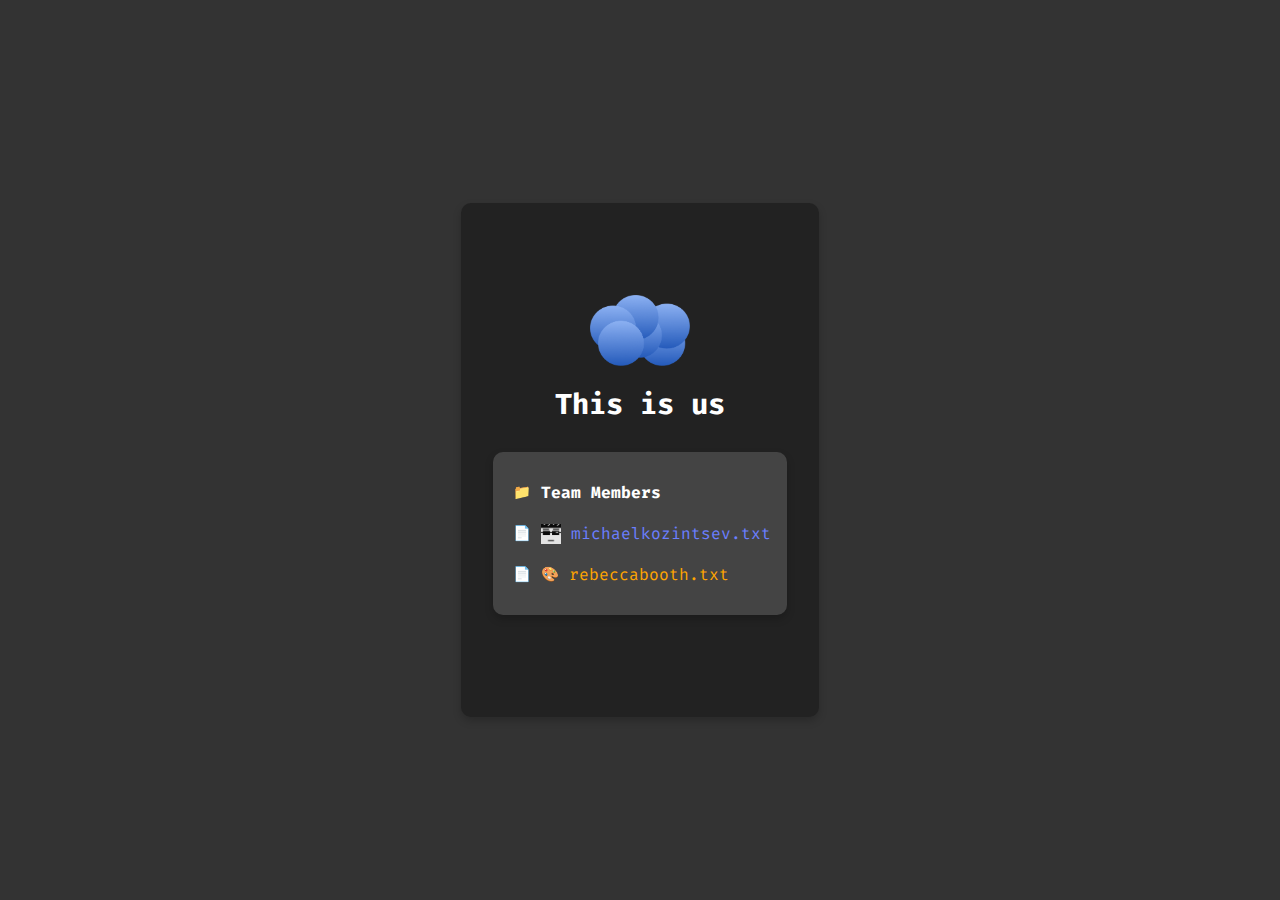
<file: index.html>
<!DOCTYPE html>
<html lang="en">
<head>
    <meta charset="UTF-8">
    <meta name="viewport" content="width=device-width, initial-scale=1.0">
    <title>digitalkern - Team</title>
    <link rel="stylesheet" href="assets/css/main.css">
    <link rel="icon" type="image/x-icon" href="assets/images/favicon.ico">
</head>
<body>
    <div class="team-container" style="justify-content: center; display: flex;">
        <img class="logo" src="assets/images/digitalkern-logo.png" alt="Datenkern Logo">
        <h1>This is us</h1>
        <div class="filesystem">
            <div class="folder">
                <span class="folder-icon">📁</span>
                <span class="folder-name">Team Members</span>
            </div>
            <div class="file">
                <span class="file-icon">📄</span>
                <img src="assets/images/yeet.png" alt="yeet" class="profile-icon">
                <a href="./team/michaelkozintsev.html" class="file-link" style="color: rgb(107, 127, 255);">
                    michaelkozintsev.txt
                </a>
            </div>
            <div class="file">
                <span class="file-icon">📄</span>
                <span class="file-icon">🎨</span>
                <a href="./team/rebeccabooth.html" class="file-link" style="color: orange;">
                    rebeccabooth.txt
                </a>
            </div>
        </div>
    </div>
</body>
</html>
</file>
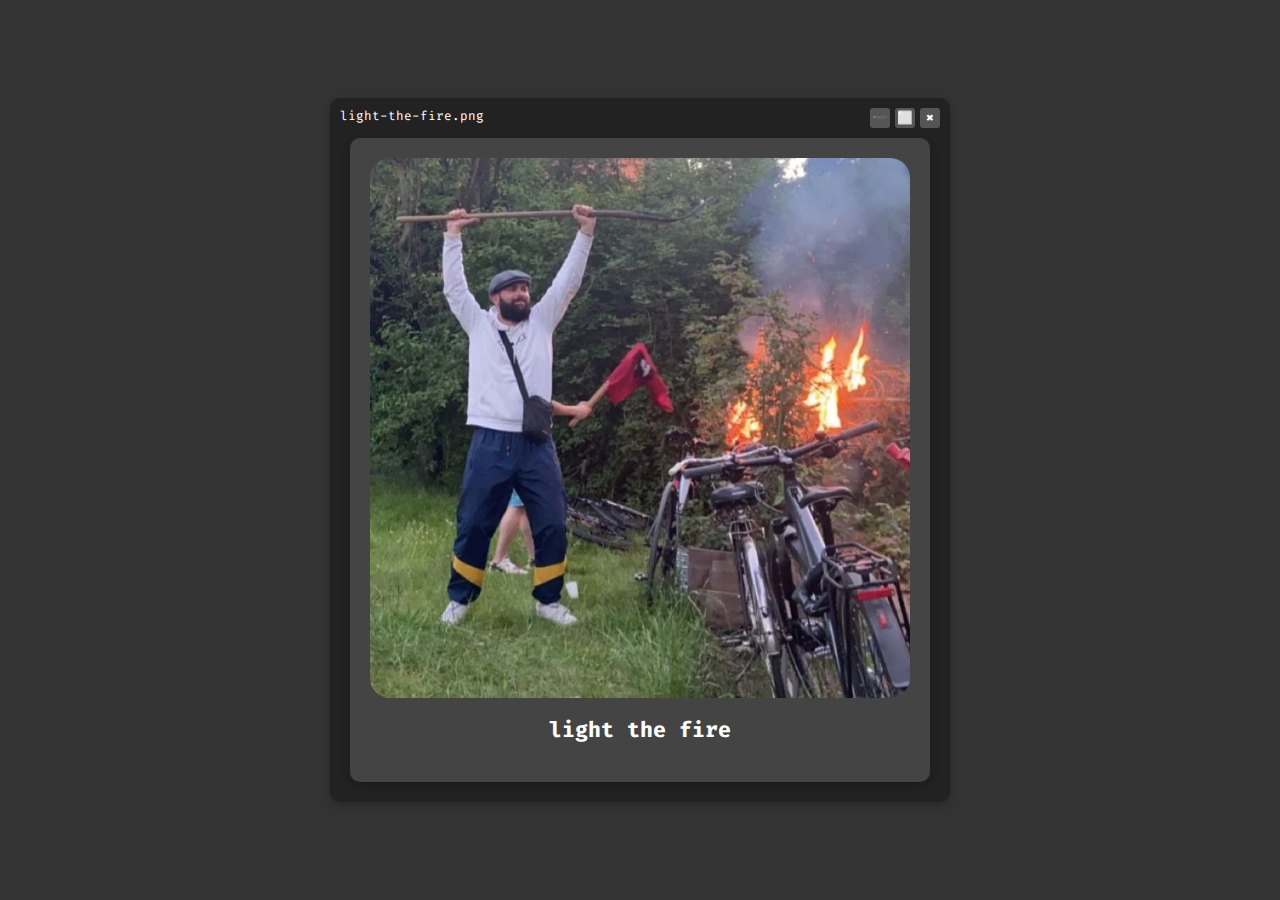
<file: eastereggs/fire-image.html>
<!DOCTYPE html>
<html lang="en">
<head>
    <meta charset="UTF-8">
    <meta name="viewport" content="width=device-width, initial-scale=1.0">
    <title>digitalkern - light the fire</title>
    <link rel="stylesheet" href="../assets/css/main.css">
    <link rel="icon" type="image/x-icon" href="../assets/images/favicon.ico">
    <script src="../assets/js/easterminimize.js" defer></script>
</head>
<body>
    <div class="container" >
        <div class="window-controls" style="margin-bottom: 10px;">
            <span class="window-label">light-the-fire.png</span>
            <a class="window-button minimize" href="javascript:minimizeContainer()">➖</a>
            <a class="window-button maximize" href="../team/michaelkozintsev.html">⬜</a>
            <a class="window-button close" href="../games/snake-game.html">✖</a>
        </div>
        <div class="profile-card">
            <img class="picture" src="../assets/images/lightthefire.jpg" style="max-width: 100%; height: 60vh;">
            <h2>light the fire</h2>
        </div>
    </div>
    <div class="text-file hidden">
        <a href="javascript:maximizeContainer()" style="text-decoration: none;">
            <span class="file-icon" style="font-size:5vh">🖼</span>
            <p>light-the-fire.png</p>
        </a>
    </div>
</body>
</html>
</file>
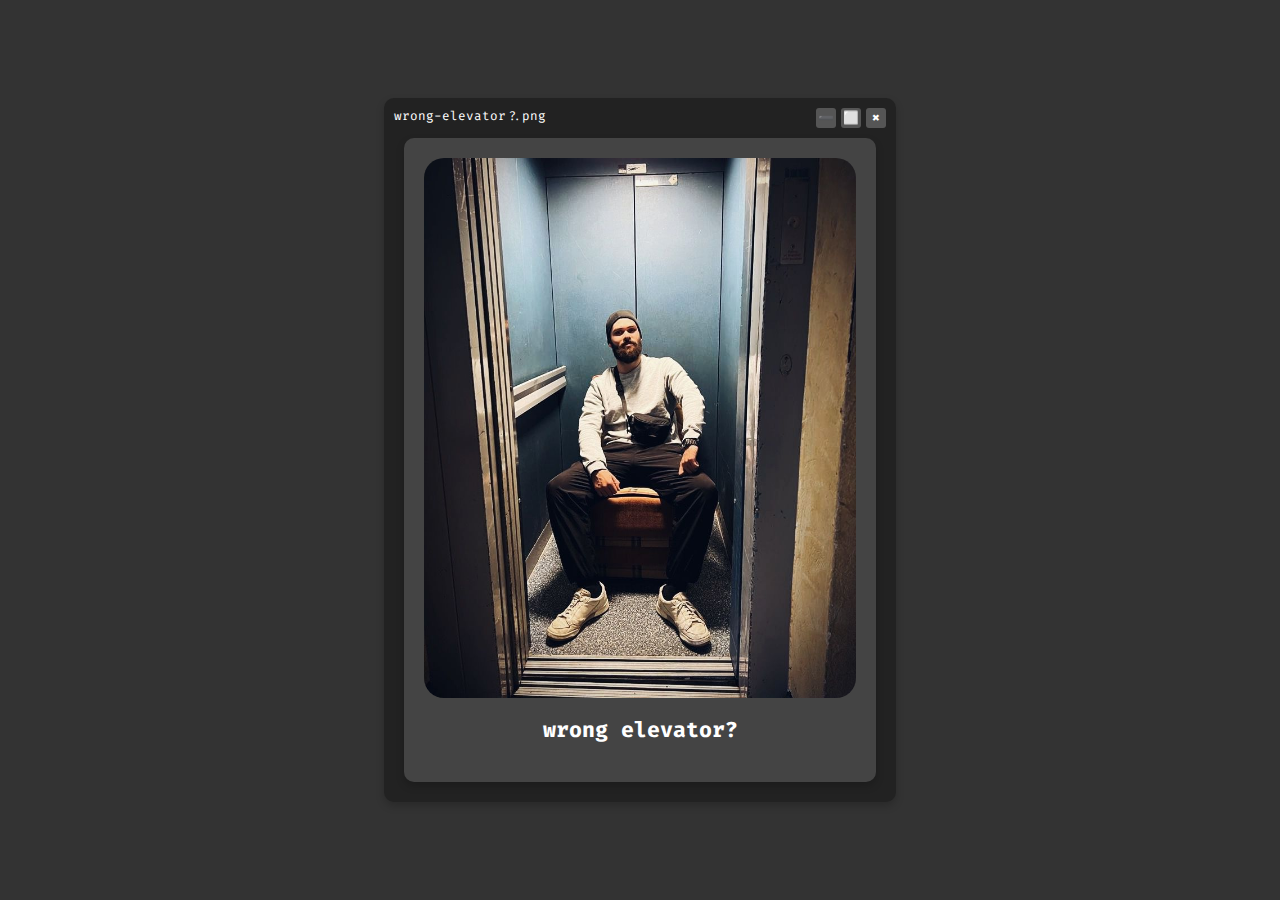
<file: eastereggs/wwye-image.html>
<!DOCTYPE html>
<html lang="en">
<head>
    <meta charset="UTF-8">
    <meta name="viewport" content="width=device-width, initial-scale=1.0">
    <title>digitalkern - wrong-elevator?.png</title>
    <link rel="stylesheet" href="../assets/css/main.css">
    <link rel="icon" type="image/x-icon" href="../assets/images/favicon.ico">
    <script src="../assets/js/easterminimize.js" defer></script>
</head>
<body>
    <div class="container" >
        <div class="window-controls" style="margin-bottom: 10px;">
            <span class="window-label">wrong-elevator?.png</span>
            <a class="window-button minimize" href="javascript:minimizeContainer()">➖</a>
            <a class="window-button maximize" href="../team/rebeccabooth.html">⬜</a>
            <a class="window-button close" href="../games/minesweeper-game.html">✖</a>
        </div>
        <div class="profile-card">
            <img class="picture" src="../assets/images/wwye.jpg" style="max-width: 100%; height: 60vh;">
            <h2>wrong elevator?</h2>
        </div>
    </div>
    <div class="text-file hidden">
        <a href="javascript:maximizeContainer()" style="text-decoration: none;">
            <span class="file-icon" style="font-size:5vh">🖼</span>
            <p>wrong-elevator?.png</p>
        </a>
    </div>
</body>
</html>
</file>
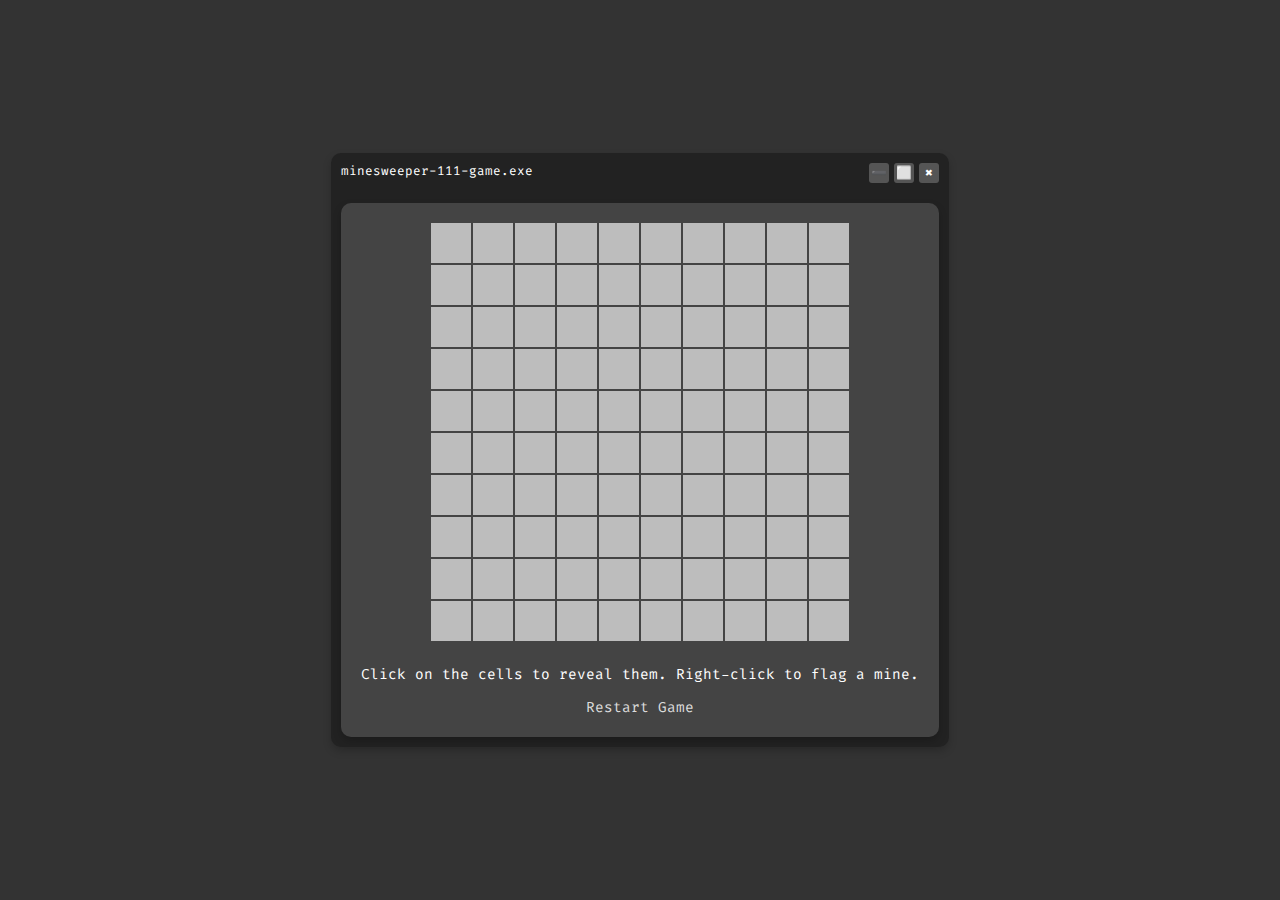
<file: games/minesweeper-game.html>
<!DOCTYPE html>
<html lang="en">
<head>
    <meta charset="UTF-8">
    <meta name="viewport" content="width=device-width, initial-scale=1.0">
    <title>digitalkern - Minesweeper 111 Game</title>
    <link rel="stylesheet" href="../assets/css/main.css">
    <link rel="icon" type="image/x-icon" href="../assets/images/favicon.ico">
    <script src="../assets/js/easterminimize.js" defer></script>
</head>
<body>
    <div class="container">
        <div class="window-controls" style="margin-bottom: 10px;">
            <a class="window-label">minesweeper-111-game.exe</a>
            <a class="window-button minimize" href="javascript:minimizeContainer()">➖</a>
            <a class="window-button maximize" href="../eastereggs/wwye-image.html">⬜</a>
            <a class="window-button close" href="../team/rebeccabooth.html">✖</a>
        </div>
        <div class="minesweeper-game-container">
            <div id="minesweeper-game-board" class="minesweeper-game-board"></div>
            <div class="minesweeper-game-controls">
                <p>Click on the cells to reveal them. Right-click to flag a mine.</p>
                <a onclick="location.reload()" style="color: gainsboro;">Restart Game</a>
            </div>
        </div>
    </div>
    <div class="text-file hidden">
        <a href="javascript:maximizeContainer()" style="text-decoration: none;">
            <span class="file-icon" style="font-size:5vh">💻</span>
            <p>minesweeper-111-game.exe</p>
        </a>
    </div>
    <canvas id="confetti-canvas" style="position: fixed; top: 0; left: 0; width: 100%; height: 100%; pointer-events: none;"></canvas>
    <script src="../assets/js/minesweeper-game.js"></script>
</body>
</html>
</file>
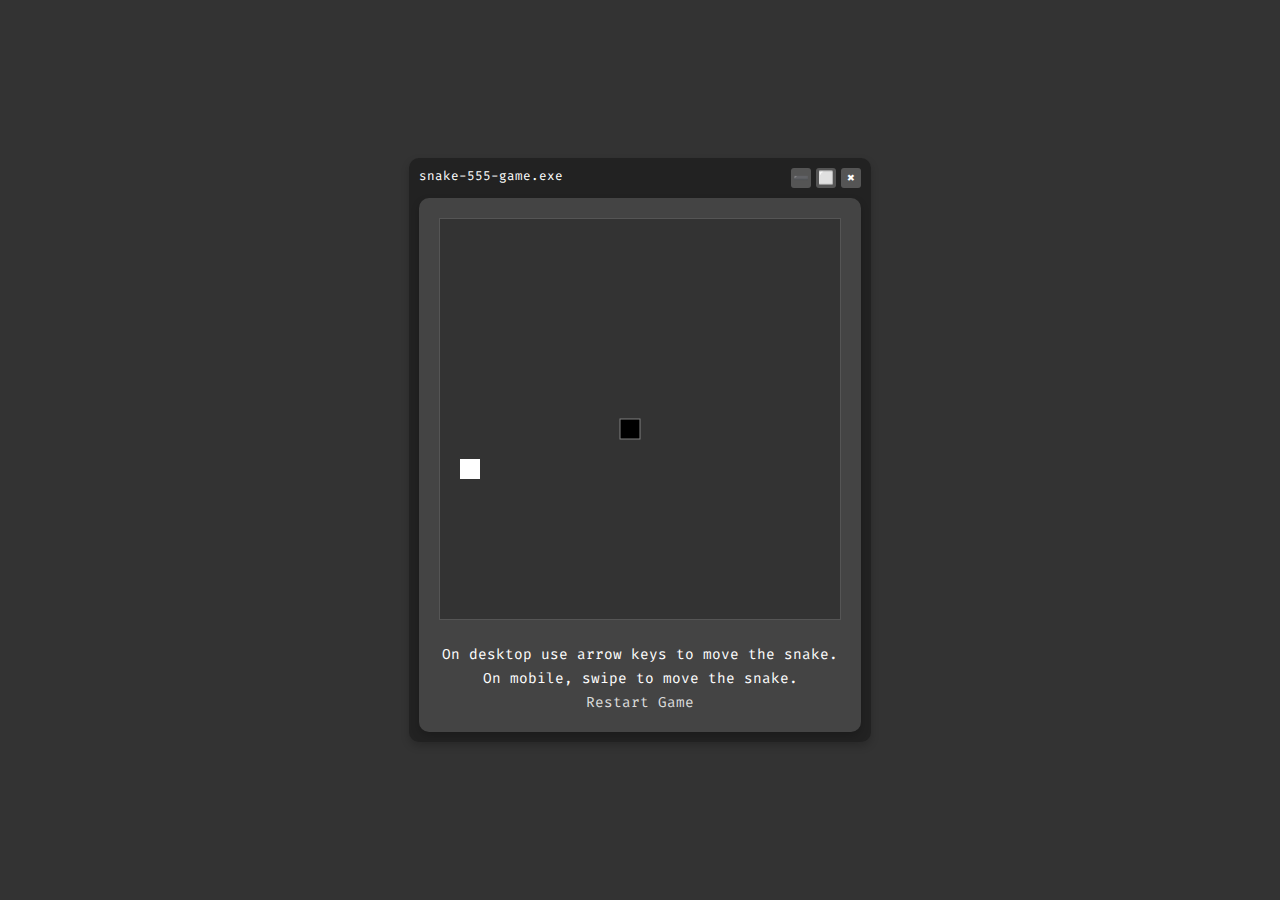
<file: games/snake-game.html>
<!DOCTYPE html>
<html lang="en">
<head>
    <meta charset="UTF-8">
    <meta name="viewport" content="width=device-width, initial-scale=1.0">
    <title>digitalkern - Snake 555 Game</title>
    <link rel="stylesheet" href="../assets/css/main.css">
    <link rel="icon" type="image/x-icon" href="../assets/images/favicon.ico">
    <script src="../assets/js/easterminimize.js" defer></script>
</head>
<body>
    <div class="container">
        <div class="window-controls">
            <span class="window-label">snake-555-game.exe</span>
            <a class="window-button minimize" href="javascript:minimizeContainer()">➖</a>
            <a class="window-button maximize" href="../eastereggs/fire-image.html">⬜</a>
            <a class="window-button close" href="../team/michaelkozintsev.html">✖</a>
        </div>
        <div class="snake-game-container">
            <canvas id="snake-game-canvas" class="snake-game-canvas" width="400" height="400"></canvas>
            <div class="snake-game-controls">
                <p>On desktop use arrow keys to move the snake.</p>
                <p>On mobile, swipe to move the snake.</p>
                <a onclick="location.reload()" style="color: gainsboro;">Restart Game</a>
            </div>
        </div>
    </div>
    <div class="text-file hidden">
        <a href="javascript:maximizeContainer()" style="text-decoration: none;">
            <span class="file-icon" style="font-size:5vh">💻</span>
            <p>snake-555-game.exe</p>
        </a>
    </div>
    <script src="../assets/js/snake-game.js"></script>
</body>
</html>
</file>
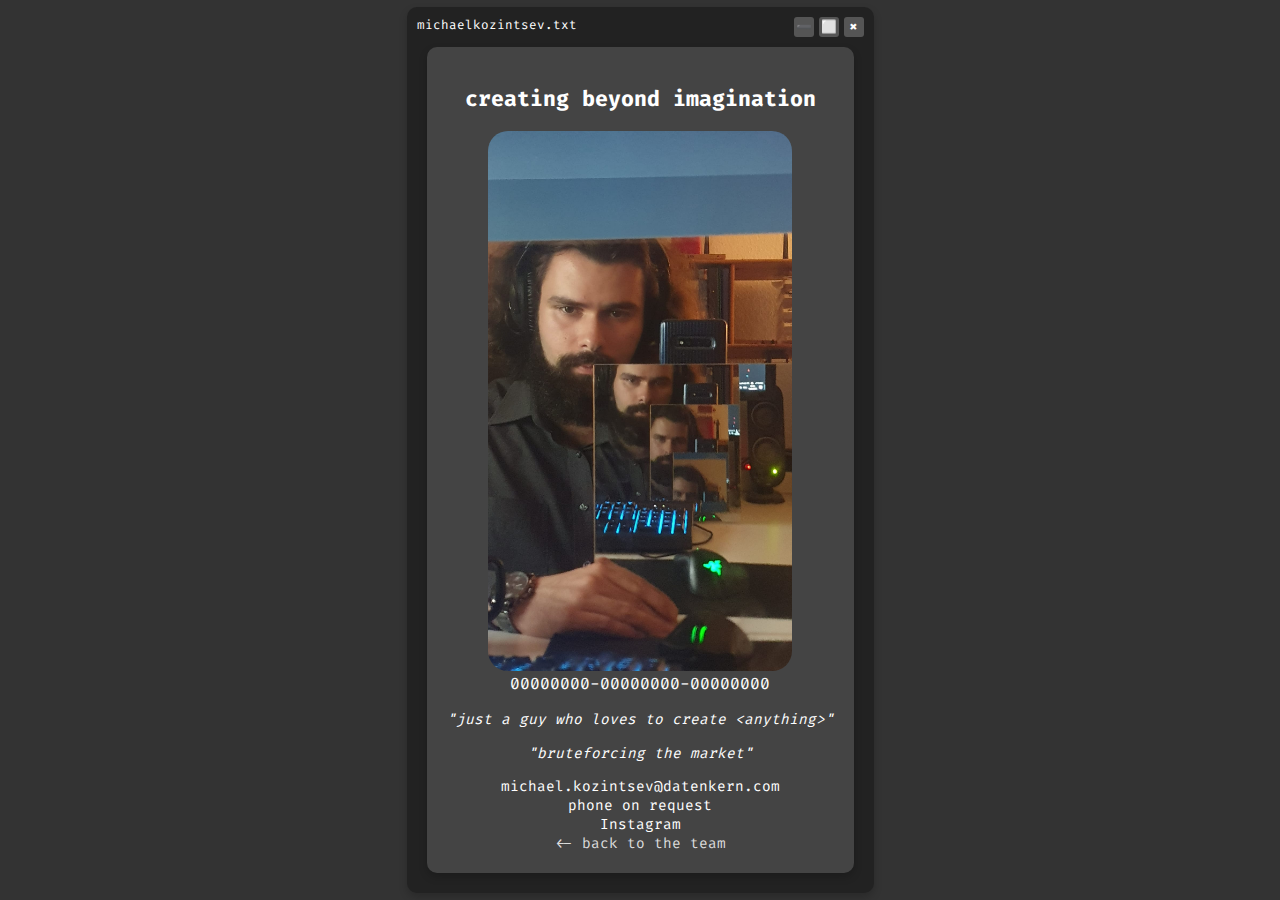
<file: team/michaelkozintsev.html>
<!DOCTYPE html>
<html lang="en">
<head>
    <meta charset="UTF-8">
    <meta name="viewport" content="width=device-width, initial-scale=1.0">
    <title>digitalkern - Michael Kozintsev</title>
    <link rel="stylesheet" href="../assets/css/main.css">
    <link rel="icon" type="image/x-icon" href="../assets/images/favicon.ico">
    <script src="../assets/js/easterminimize.js" defer></script>
</head>
<body>
    <div class="container">
        <div class="window-controls">
            <span class="window-label">michaelkozintsev.txt</span>
            <a class="window-button minimize" href="javascript:minimizeContainer()">➖</a>
            <a class="window-button maximize" href="../eastereggs/fire-image.html">⬜</a>
            <a class="window-button close" href="../games/snake-game.html">✖</a>
        </div>
        <div class="profile-card">
            <h2>creating beyond imagination</h2>
            <img class="picture" style="max-width: 100%; height: 60vh;" src="../assets/images/infiniteyouloop.jpg" alt="the guy">
            <p class="id">00000000-00000000-00000000</p>
            <div class="links">
                <p style="font-style:oblique;">"just a guy who loves to create &lt;anything&gt;"</p>
                <p style="font-style:oblique;">"bruteforcing the market"</p>
                <a href="mailto:michael.kozintsev@datenkern.com">michael.kozintsev@datenkern.com</a>
                <a href="mailto:michael.kozintsev@datenkern.com">phone on request</a>
                <a href="https://instagram.com/mischa.kzv" target="_blank">Instagram</a>
                <a href="../index.html" style="color: gainsboro;"><- back to the team</a>
            </div>
        </div>
    </div>
    <div class="text-file hidden">
        <a href="javascript:maximizeContainer()" style="text-decoration: none;">
            <span class="file-icon" style="font-size:5vh">📄</span>
            <p>michaelkozintsev.txt</p>
        </a>
    </div>
</body>
</html>
</file>
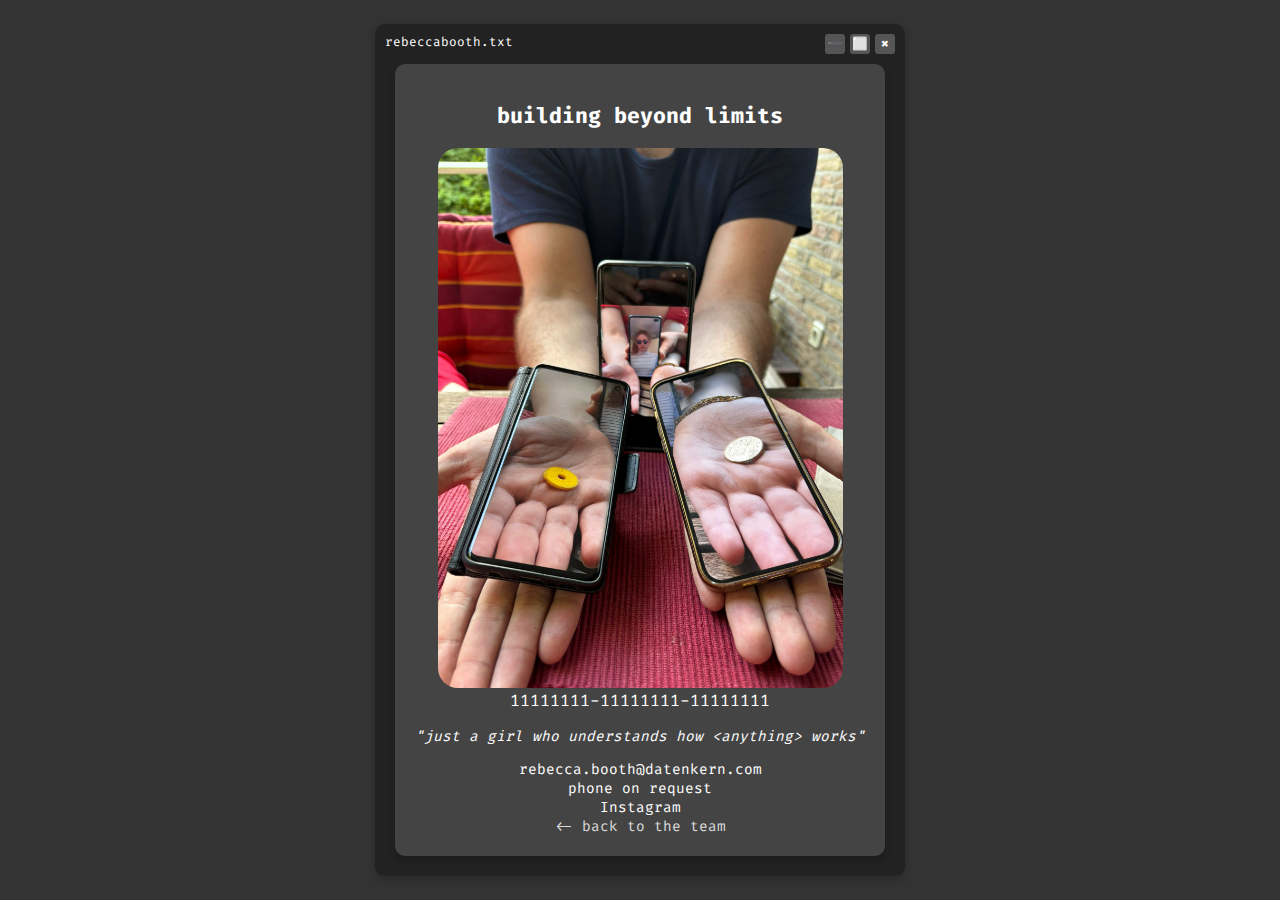
<file: team/rebeccabooth.html>
<!DOCTYPE html>
<html lang="en">
<head>
    <meta charset="UTF-8">
    <meta name="viewport" content="width=device-width, initial-scale=1.0">
    <title>digitalkern - Rebecca Booth</title>
    <link rel="stylesheet" href="../assets/css/main.css">
    <link rel="icon" type="image/x-icon" href="../assets/images/favicon.ico">
    <script src="../assets/js/easterminimize.js" defer></script>
</head>
<body>
    <div class="container">
        <div class="window-controls">
            <span class="window-label">rebeccabooth.txt</span>
            <a class="window-button minimize" href="javascript:minimizeContainer()">➖</a>
            <a class="window-button maximize" href="../eastereggs/wwye-image.html">⬜</a>
            <a class="window-button close" href="../games/minesweeper-game.html">✖</a>
        </div>
        <div class="profile-card">
            <h2>building beyond limits</h2>
            <img class="picture" style="max-width: 100%; height: 60vh;" src="../assets/images/choosepill.jpg" alt="the girl">
            <p class="id">11111111-11111111-11111111</p>
            <div class="links">
                <p style="font-style:oblique;">"just a girl who understands how &lt;anything&gt; works"</p>
                <a href="mailto:rebecca.booth@datenkern.com">rebecca.booth@datenkern.com</a>
                <a href="mailto:rebecca.booth@datenkern.com">phone on request</a>
                <a href="https://instagram.com/becky.bth" target="_blank">Instagram</a>
                <a href="../index.html" style="color: gainsboro;"><- back to the team</a>
            </div>
        </div>
    </div>
    <div class="text-file hidden">
        <a href="javascript:maximizeContainer()" style="text-decoration: none;">
            <span class="file-icon" style="font-size:5vh">📄</span>
            <p>rebeccabooth.txt</p>
        </a>
    </div>
</body>
</html>
</file>
<file: assets/css/main.css>
@font-face {
    font-family: 'Fira Code';
    src: url('../fonts/FiraCode-VariableFont_wght.ttf') format('truetype');
    font-weight: 300 700;
    font-style: normal;
}

html, body {
    margin: 0;
    padding: 0;
    height: 100%;
    overflow: hidden;
}

body {
    display: flex;
}

strong {
    font-weight: 700;
}

.logo {
    display: block;
    margin: 0 auto;
    max-width: 100%;
    height: 15%;
}

.container {
    flex-direction: column;
    align-items: center;
    justify-content: flex-start;
    background-color: #222;
    box-shadow: 0 4px 8px rgba(0, 0, 0, 0.2);
    padding: 10px;
    border-radius: 10px;
    width: auto;
    max-height: fit-content;
    overflow: visible;
    flex: 1;
}

.snake-game-container {
    display: flex;
    flex-direction: column;
    align-items: center;
    justify-content: center;
    height: auto;
    width: auto;
    background-color: #444;
    color: white;
    padding: 20px;
    margin-top: 10px;
    border-radius: 10px;
    box-shadow: 0 4px 8px rgba(0, 0, 0, 0.2);
}

.profile {
    display: flex;
    flex-direction: column;
    align-items: center;
    justify-content: center;
    height: 10%;
    margin-top: 30px;
}

.profile-icon {
    display: flex;
    align-items: flex-start;
    justify-content: flex-start;
    
    opacity: 0.85;
    height: 20px;
    margin-right: 10px;
}

.text-file {
    text-align: center;
    margin-top: 20px;
}
.slide-out {
    animation: slideOut 0.5s forwards;
}
.fade-in {
    animation: fadeIn 0.5s forwards;
}
.fade-out {
    animation: fadeOut 0.5s forwards;
}
@keyframes slideOut {
    from { opacity: 1; transform: translate(0, 0); }
    to { opacity: 0; transform: translate(-100%, 100%); }
}
@keyframes fadeIn {
    from { opacity: 0; }
    to { opacity: 1; }
}
@keyframes fadeOut {
    from { opacity: 1; }
    to { opacity: 0; }
}
.hidden {
    display: none;
}

body {
    background-color: #333;
    color: white;
    display: flex;
    flex-direction: column;
    align-items: center;
    justify-content: center;
    height: 100vh;
    width: auto;
    text-align: center;
    font-family: 'Fira Code', monospace;
    font-size: 1.6vh;
    }

a,
a:visited,
a:hover,
a:active {
    color: white;
}

.picture {
    border-radius: 20px;
    flex-shrink: 1;
    transition: transform 0.3s;
}

.picture:hover {
    transform: scale(1.1);
}

.id {
    font-size: 1.8vh;
    margin: 2px;
}

.membername {
    color: orange;
    font-size: 2.4vh;
}

.profile-card {
    display: flex;
    flex-direction: column;
    align-items: center;
    justify-content: bottom;
    background-color: #444;
    max-height: fit-content;
    padding: 20px;
    border-radius: 10px;
    margin: 10px;
    box-shadow: 0 4px 8px rgba(0, 0, 0, 0.2);
}

.links {
    height: auto;
    flex-direction: column;    
}

.links a {
    display: block;
    color: white;
    text-decoration: none;
    font-size: 1.6vh;
}

.links a:hover {
    text-decoration: underline;
}

.filesystem {
    display: flex;
    flex-direction: column;
    align-items: flex-start;
    width: 80%;
    padding: 20px;
    margin: 10px;
    background-color: #444;
    border-radius: 10px;
    box-shadow: 0 4px 8px rgba(0, 0, 0, 0.2);
}

.folder, .file {
    display: flex;
    align-items: center;
    margin: 10px 0;
}

.folder-icon, .file-icon {
    margin-right: 10px;
}

.folder-name {
    font-weight: bold;
    color: #fff;
    font-size: 1.8vh;
}

.file-link {
    text-decoration: none;
    font-size: 1.8vh;
}

.file-link:hover {
    text-decoration: underline;
}

.window-controls {
    display: flex;
    justify-content: flex-end;
    width: 100%;
}

.window-label {
    font-size: 1.4vh;
    color: white;
    margin-right: auto;
    margin-bottom: 0px;
    text-align: bottom;
}

.window-button {
    width: 20px;
    height: 20px;
    display: flex;
    align-items: center;
    justify-content: center;
    margin-left: 5px;
    cursor: pointer;
    border-radius: 3px;
    background-color: #555;
    color: white;
    font-size: 1.4vh;
    text-decoration: none;
}

.window-button:hover {
    background-color: #777;
    transform: scale(1.1);
    transition: transform 0.2s;
}

.valid:hover {
    transform: scale(0.9);
    transition: transform 0.2s;
}

.bomb:hover {
    transform: scale(0.9);
    transition: transform 0.2s;
}

.snake-game-canvas {
    background-color: #222;
    border: 1px solid #555;
}

.snake-game-controls {
    margin-top: 20px;
    text-align: center;
}

.snake-game-controls p {
    margin: 5px 0;
    font-size: 1.6vh;
}

.minesweeper-game-container {
    display: flex;
    flex-direction: column;
    align-items: center;
    margin-top: 20px;
    background-color: #444;
    padding: 20px;
    border-radius: 10px;
    box-shadow: 0 4px 8px rgba(0, 0, 0, 0.2);
}

.minesweeper-game-board {
    display: grid;
    grid-template-columns: repeat(10, 40px);
    grid-template-rows: repeat(10, 40px);
    gap: 2px;
}

.minesweeper-game-board div {
    width: 40px;
    height: 40px;
    background-color: #bdbdbd;
    display: flex;
    justify-content: center;
    align-items: center;
    font-size: 20px;
    cursor: pointer;
}

.minesweeper-game-board div.checked {
    background-color: #e0e0e0;
}

.minesweeper-game-board div.bomb {
    background-color: #bdbdbd;
}

.minesweeper-game-board div.flag {
    background-color: orange;
}

.minesweeper-game-controls {
    margin-top: 10px;
    text-align: center;
}

.win-message {
    position: fixed;
    top: 50%;
    left: 50%;
    transform: translate(-50%, -50%);
    background-color: #222;
    color: white;
    padding: 20px;
    border-radius: 10px;
    font-size: 2em;
    z-index: 1000;
}

.team-container {
    display: flex;
    flex-direction: column;
    align-items: center;
    margin-top: 20px;
    background-color: #222;
    padding: 20px;
    border-radius: 10px;
    box-shadow: 0 4px 8px rgba(0, 0, 0, 0.2);
}

@media (max-width: 768px) {

    body {
        width: 100%;
        height: 100%;
        display: flex;
        flex-direction: column;
        align-items: center;
        justify-content: center;
    }

    .container,
    .profile-card {
        height: auto;
        width: 90%;
        margin: 0 auto;
        padding: 10px;
    }

    .minesweeper-game-container,
    .snake-game-container {
        margin: 0 auto;
        padding: 10px;
        height: 90%;
        width: 90%;
    }

    .window-button {
        font-size: 2vh;
    }

    .minesweeper-game-board {
        grid-template-columns: repeat(10, 28px);
        grid-template-rows: repeat(10, 28px);
    }

    .minesweeper-game-board div {
        width: 28px;
        height: 28px;
        font-size: 16px;
    }

    .win-message,
    .lose-message {
        font-size: 1.5em;
        padding: 15px;
    }

    .snake-game-canvas {
        max-width: 90%;
        max-height: 90%;
    }

    .picture {
        width: auto;
        height: auto;
        max-width: 100%;
        max-height: 80%;
        object-fit: cover;
    }

    .id, .membername, .links a {
        font-size: 1.2vh;
    }
}

.lose-message {
    position: fixed;
    top: 50%;
    left: 50%;
    transform: translate(-50%, -50%);
    background-color: #222;
    color: white;
    padding: 20px;
    border-radius: 10px;
    font-size: 2em;
    z-index: 1000;
}
</file>
